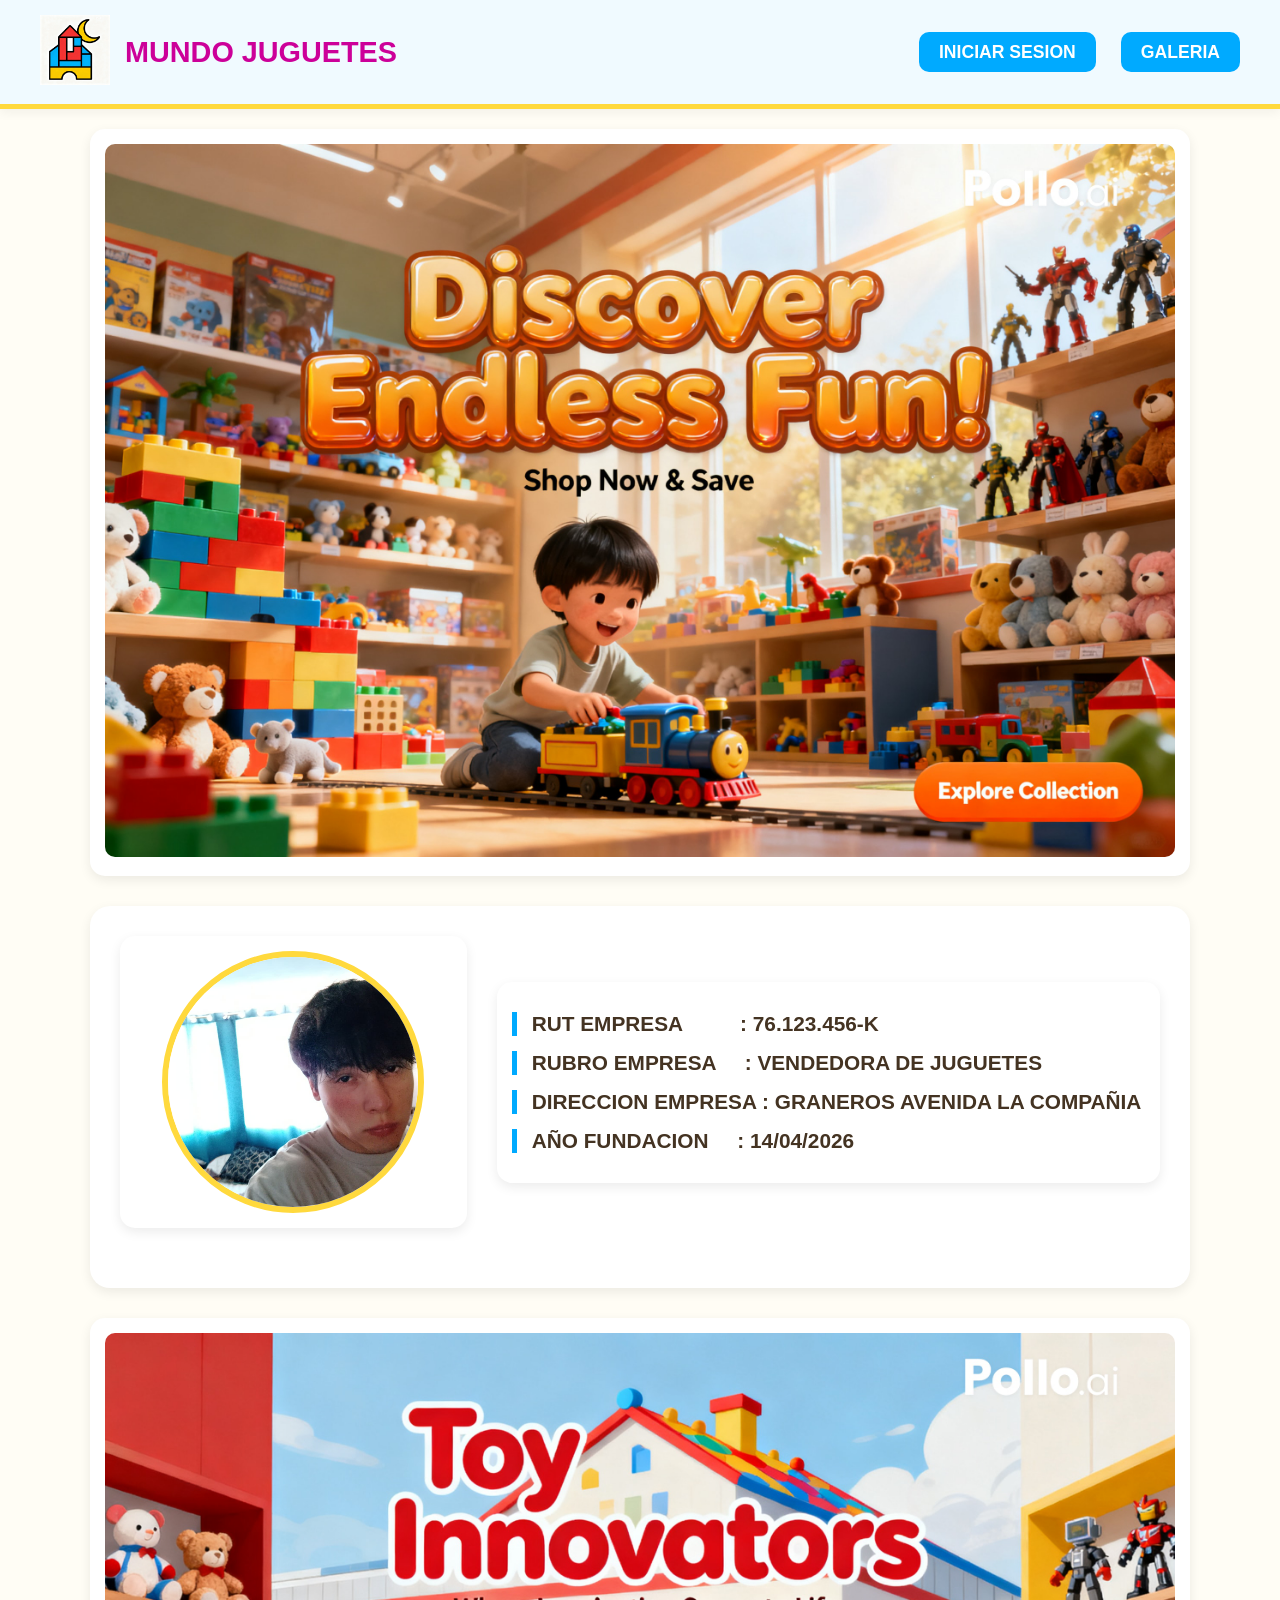
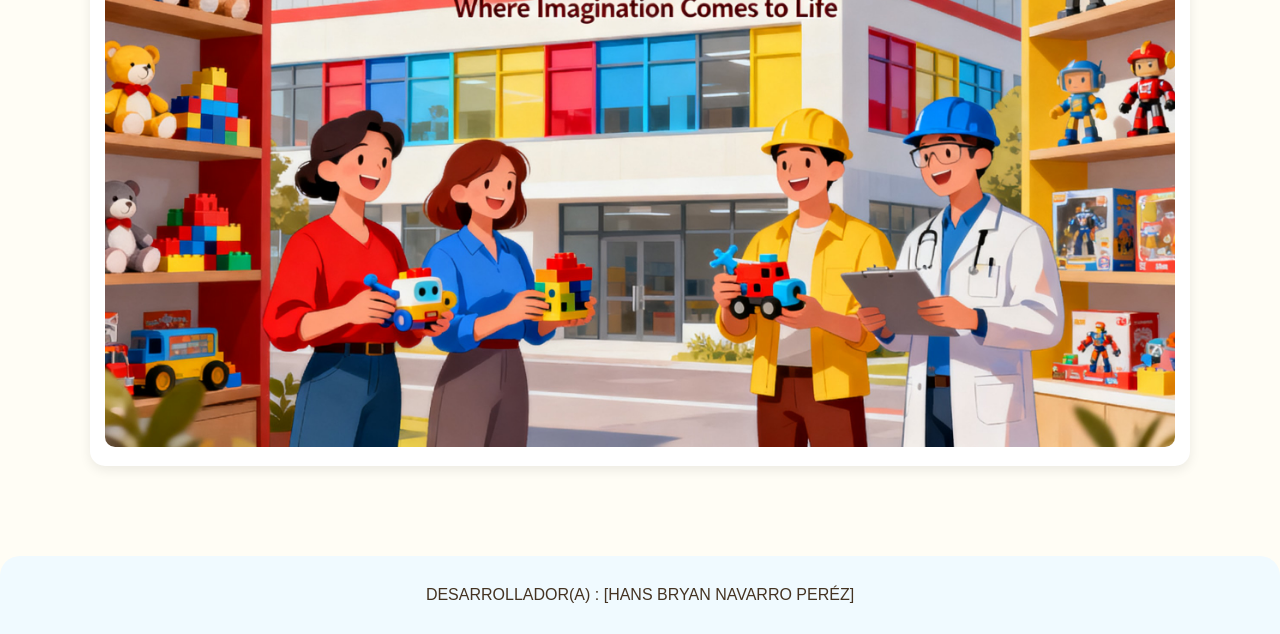
<file: index.html>
<!DOCTYPE html>
<html lang="es">
<head>
    <meta name="Author" content="Estudiante"/>
    <meta charset="UTF-8" />
    <meta name="viewport" content="width=device-width, initial-scale=1.0" />
    <title>Juguetería - Inicio</title>
    <link href="css/estilos.css" rel="stylesheet" type="text/css"/>
</head>
<body>
    <header>
    <a href="index.html" class="logo-link">
        <div class="logo-container">
            <div class="logo-caja">
                <img src="imagenes/logo.jpeg" alt="Logo" class="logo"/>
            </div>
            <span class="nombre-empresa">MUNDO JUGUETES</span>
        </div>
    </a>
    <nav>
        <ul>
            <li><a href="login.html">INICIAR SESION</a></li>
            <li><a href="galeria.html">GALERIA</a></li>
        </ul>
    </nav>
</header>

    <main>
        <div class="caja-borde">
            <img src="imagenes/imagen-principal.jpeg" class="imagen-borde" alt="Imagen Principal" />
        </div>
        
        <div class="contenedor-columnas">
            <div class="caja-borde columna-izq">
                <img src="imagenes/foto-perfil.jpeg" alt="Gerente General" class="imagen-borde img-gerente" />
            </div>
            <div class="caja-borde columna-der">
                <p><strong>RUT EMPRESA</strong> &nbsp;&nbsp;&nbsp;&nbsp;&nbsp;&nbsp;&nbsp;&nbsp;&nbsp;: 76.123.456-K</p>
                <p><strong>RUBRO EMPRESA</strong> &nbsp;&nbsp;&nbsp;&nbsp;: VENDEDORA DE JUGUETES</p>
                <p><strong>DIRECCION EMPRESA</strong> : GRANEROS AVENIDA LA COMPAÑIA</p>
                <p><strong>AÑO FUNDACION</strong> &nbsp;&nbsp;&nbsp;&nbsp;: 14/04/2026</p>
            </div>
        </div>

        <div class="caja-borde">
            <img src="imagenes/imagen-representativa.jpeg" class="imagen-borde" alt="Imagen Representativa" />
        </div>
    </main>

    <footer>
        DESARROLLADOR(A) : [HANS BRYAN NAVARRO PERÉZ]
    </footer>
</body>
</html>
</file>
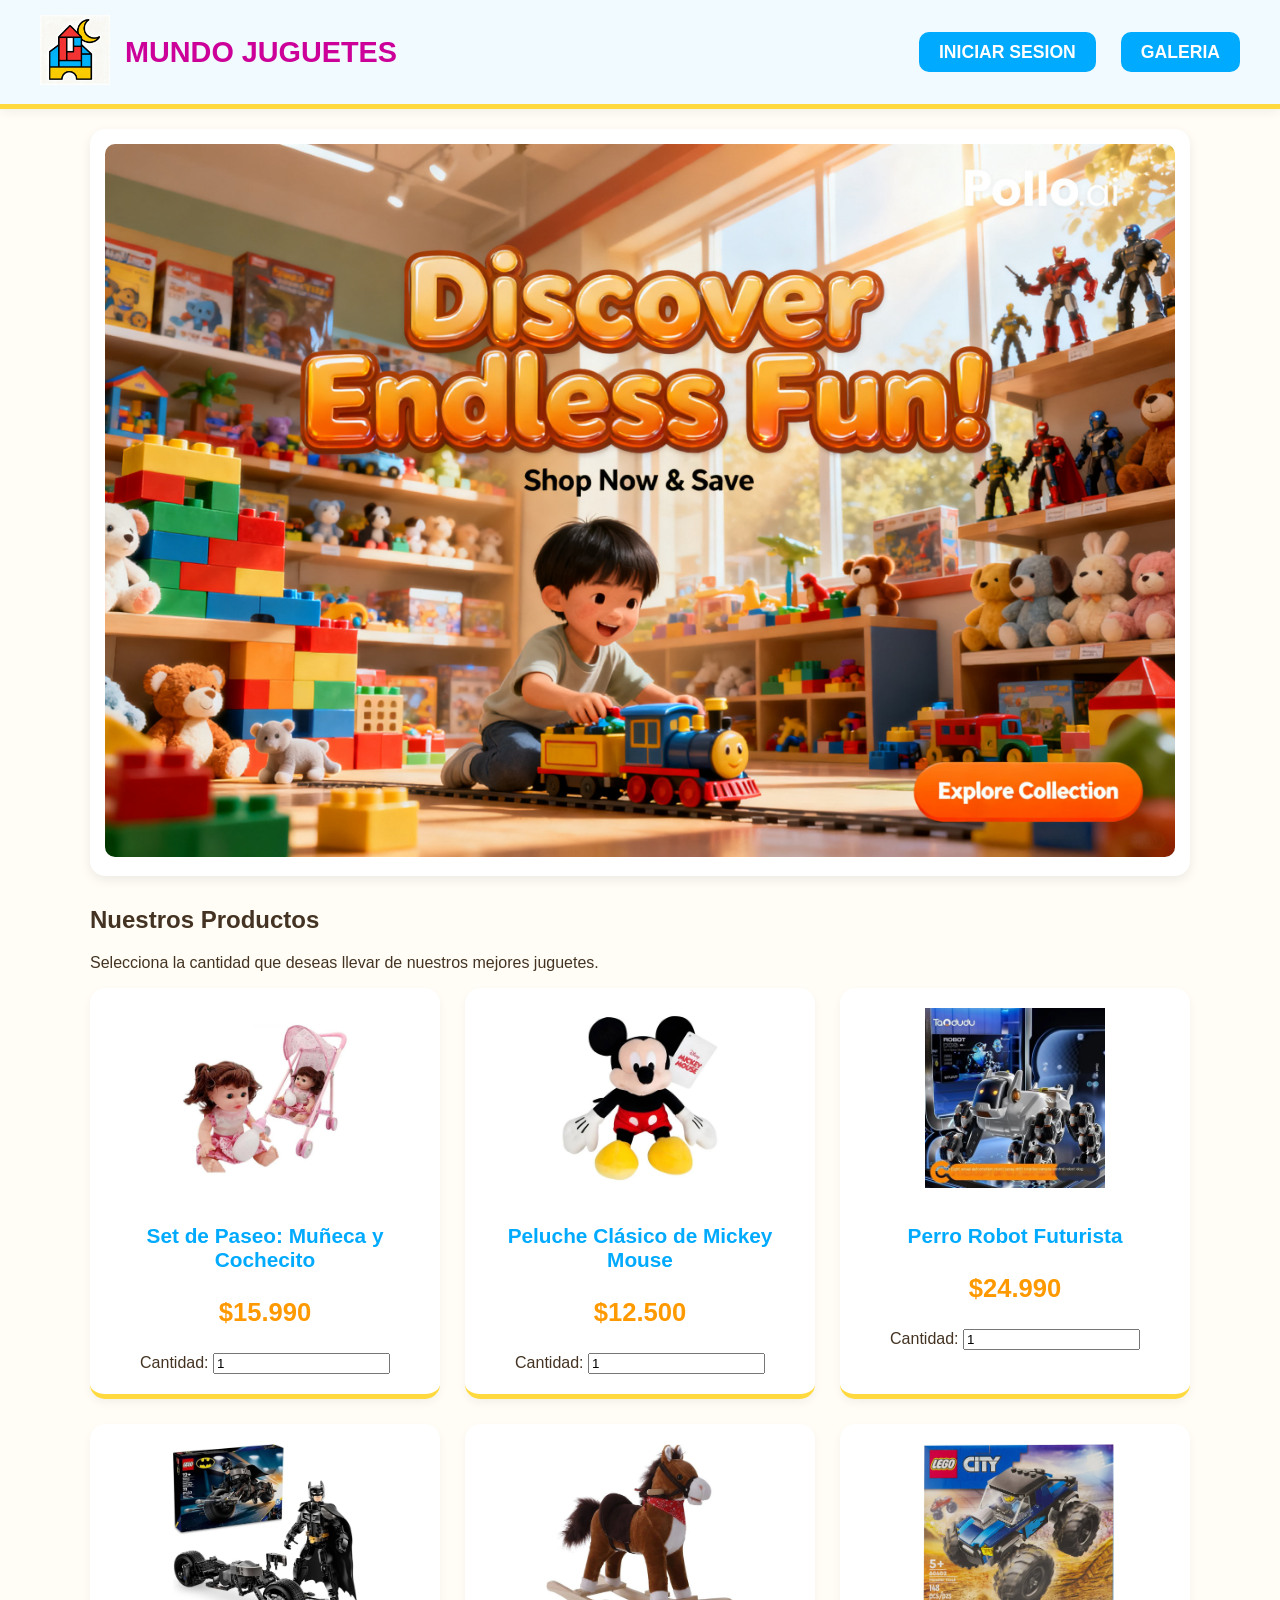
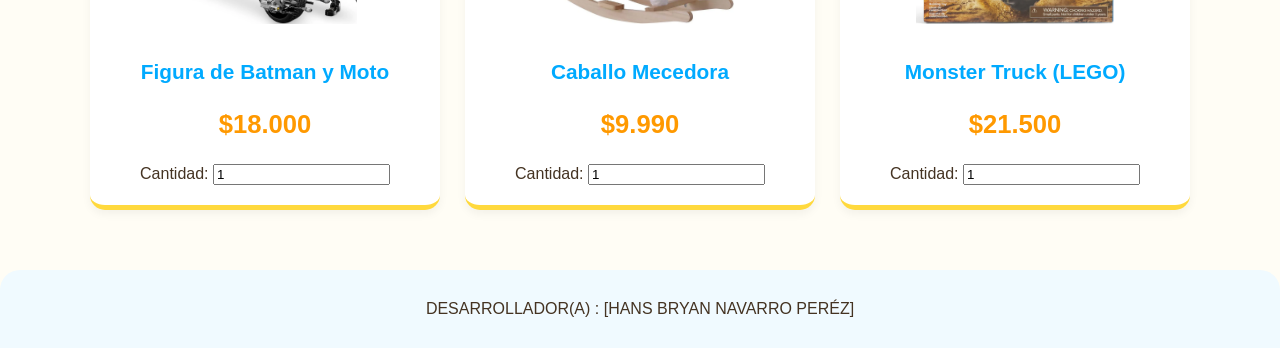
<file: galeria.html>
<!DOCTYPE html>
<html lang="es">
<head>
    <meta name="Author" content="Estudiante"/>
    <meta charset="UTF-8" />
    <meta name="viewport" content="width=device-width, initial-scale=1.0" />
    <title>Juguetería - Galería</title>
    <link href="css/estilos.css" rel="stylesheet" type="text/css"/>
</head>
<body>
    <header>
    <a href="index.html" class="logo-link">
        <div class="logo-container">
            <div class="logo-caja">
                <img src="imagenes/logo.jpeg" alt="Logo" class="logo"/>
            </div>
            <span class="nombre-empresa">MUNDO JUGUETES</span>
        </div>
    </a>
    <nav>
        <ul>
            <li><a href="login.html">INICIAR SESION</a></li>
            <li><a href="galeria.html">GALERIA</a></li>
        </ul>
    </nav>
</header>

    <main>
        <div class="caja-borde">
            <img src="imagenes/imagen-principal.jpeg" class="imagen-borde" alt="Imagen Principal" />
        </div>

        <article>
            <h1>Nuestros Productos</h1>
            <p>Selecciona la cantidad que deseas llevar de nuestros mejores juguetes.</p>
            
            <div class="contenedor-galeria">
                <div class="caja-producto">
                    <img src="imagenes/3.jpg" alt="Producto 1" class="foto-producto"/>
                    <h2>Set de Paseo: Muñeca y Cochecito</h2>
                    <p class="precio">$15.990</p>
                    <label>Cantidad: <input type="number" min="1" value="1" class="cantidad"/></label>
                </div>

                <div class="caja-producto">
                    <img src="imagenes/4.jpg" alt="Producto 2" class="foto-producto"/>
                    <h2>Peluche Clásico de Mickey Mouse</h2>
                    <p class="precio">$12.500</p>
                    <label>Cantidad: <input type="number" min="1" value="1" class="cantidad"/></label>
                </div>

                <div class="caja-producto">
                    <img src="imagenes/5.jpg" alt="Producto 3" class="foto-producto"/>
                    <h2>Perro Robot Futurista</h2>
                    <p class="precio">$24.990</p>
                    <label>Cantidad: <input type="number" min="1" value="1" class="cantidad"/></label>
                </div>

                <div class="caja-producto">
                    <img src="imagenes/6.jpg" alt="Producto 4" class="foto-producto"/>
                    <h2>Figura de Batman y Moto</h2>
                    <p class="precio">$18.000</p>
                    <label>Cantidad: <input type="number" min="1" value="1" class="cantidad"/></label>
                </div>

                <div class="caja-producto">
                    <img src="imagenes/7.jpg" alt="Producto 5" class="foto-producto"/>
                    <h2>Caballo Mecedora</h2>
                    <p class="precio">$9.990</p>
                    <label>Cantidad: <input type="number" min="1" value="1" class="cantidad"/></label>
                </div>

                <div class="caja-producto">
                    <img src="imagenes/8.jpg" alt="Producto 6" class="foto-producto"/>
                    <h2>Monster Truck (LEGO)</h2>
                    <p class="precio">$21.500</p>
                    <label>Cantidad: <input type="number" min="1" value="1" class="cantidad"/></label>
                </div>
            </div>
        </article>
    </main>

    <footer>
        DESARROLLADOR(A) : [HANS BRYAN NAVARRO PERÉZ]
    </footer>
</body>
</html>
</file>
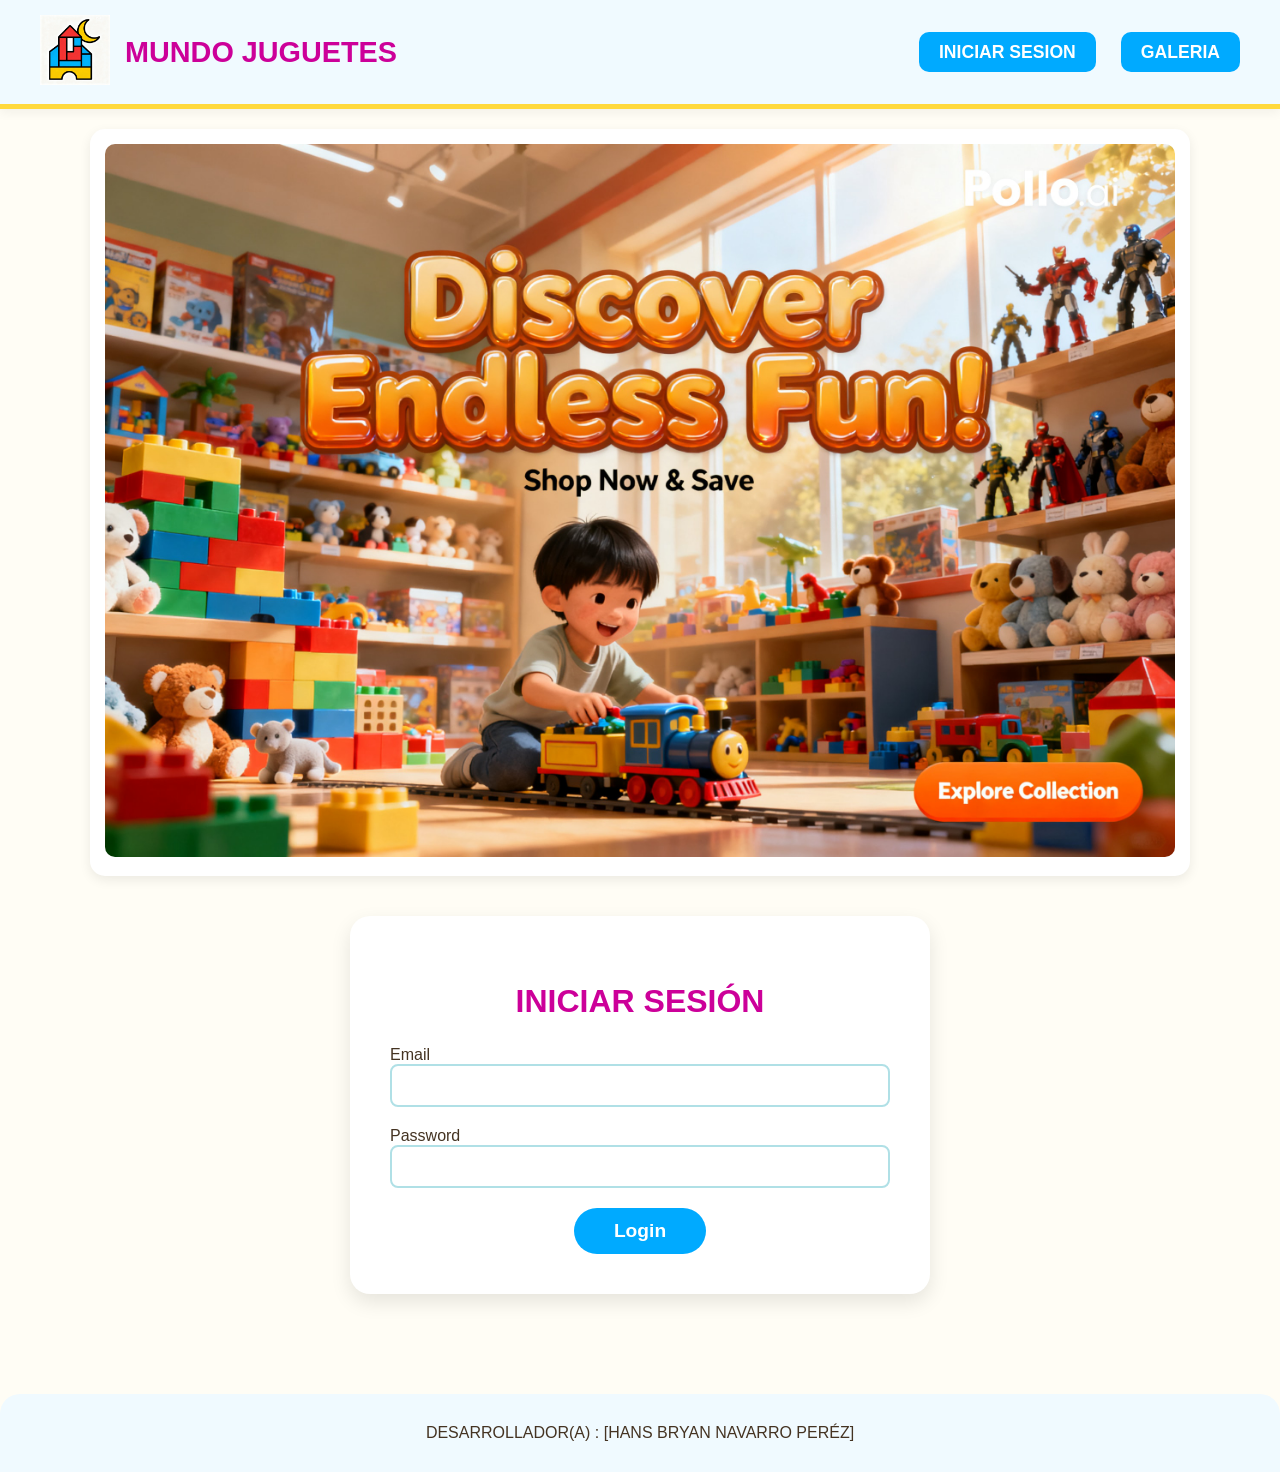
<file: login.html>
<!DOCTYPE html>
<html lang="es">
<head>
    <meta name="Author" content="Estudiante"/>
    <meta charset="UTF-8" />
    <meta name="viewport" content="width=device-width, initial-scale=1.0" />
    <title>Juguetería - Login</title>
    <link href="css/estilos.css" rel="stylesheet" type="text/css"/>
</head>
<body>
    <header>
    <a href="index.html" class="logo-link">
        <div class="logo-container">
            <div class="logo-caja">
                <img src="imagenes/logo.jpeg" alt="Logo" class="logo"/>
            </div>
            <span class="nombre-empresa">MUNDO JUGUETES</span>
        </div>
    </a>
    <nav>
        <ul>
            <li><a href="login.html">INICIAR SESION</a></li>
            <li><a href="galeria.html">GALERIA</a></li>
        </ul>
    </nav>
</header>

    <main>
        <div class="caja-borde">
            <img src="imagenes/imagen-principal.jpeg" class="imagen-borde" alt="Imagen Principal" />
        </div>

        <div class="login-borde-externo">
            <div class="login-borde-interno">
                <h2>INICIAR SESIÓN</h2>
                <form action="" method="POST">
                    <label for="email">Email</label>
                    <input type="email" id="email" required class="control" />
                    
                    <label for="password">Password</label>
                    <input type="password" id="password" required class="control"/>
                    
                    <center>
                        <input type="submit" value="Login" class="boton"/>
                    </center>
                </form>
            </div>
        </div>
    </main>

    <footer>
        DESARROLLADOR(A) : [HANS BRYAN NAVARRO PERÉZ]
    </footer>
</body>
</html>
</file>
<file: css/estilos.css>
/* ============================= */
/* RESET Y ESTILOS GENERALES */
/* ============================= */
body {
    font-family: 'Segoe UI', Tahoma, Geneva, Verdana, sans-serif; /* Tipo de letra */
    margin: 0; /* Elimina márgenes por defecto */
    padding: 0; /* Elimina padding por defecto */
    background-color: #fffdf5; /* Color de fondo */
    color: #443322; /* Color del texto */
}

main {
    padding: 20px; /* Espacio interno */
    max-width: 1100px; /* Ancho máximo */
    margin: 0 auto; /* Centrar contenido */
}

/* ============================= */
/* HEADER Y NAVEGACIÓN */
/* ============================= */
header {
    display: flex; /* Alineación en fila */
    justify-content: space-between; /* Espacio entre logo y menú */
    align-items: center; /* Centra verticalmente */
    padding: 15px 40px;
    background-color: #f0faff;
    border-bottom: 5px solid #FFD93D; /* Línea inferior */
    box-shadow: 0 4px 10px rgba(0, 0, 0, 0.05);
}

.logo-container {
    display: flex;
    align-items: center;
    gap: 15px; /* Espacio entre logo y texto */
}

.logo-link {
    text-decoration: none; /* Quita subrayado */
    color: inherit;
    display: flex;
    align-items: center;
    width: auto;
}

.logo {
    width: 70px; /* Tamaño del logo */
    height: auto;
}

.nombre-empresa {
    font-weight: bold;
    font-size: 1.8em;
    color: #cc0099;
}

/* MENÚ */
nav ul {
    list-style: none; /* Quita puntos */
    display: flex; /* Menú en fila */
    gap: 25px; /* Espacio entre botones */
    margin: 0;
    padding: 0;
}

/* BOTONES DEL MENÚ */
nav ul li a {
    text-decoration: none;
    font-weight: bold;
    color: #ffffff; /* Texto blanco */
    font-size: 1.1em;
    text-transform: uppercase; /* Texto en mayúscula */
    background-color: #00aaff; /* Fondo azul */
    padding: 10px 20px; /* Espaciado interno */
    border-radius: 10px; /* Bordes redondeados */
}

/* EFECTO AL PASAR EL MOUSE EN BOTONES */
nav ul li a:hover {
    color: #ffffff;
    background-color: #cc0099; /* Cambia a rosado */
}

/* ============================= */
/* CAJAS GENERALES */
/* ============================= */
.caja-borde {
    padding: 15px;
    margin-bottom: 30px;
    background-color: #fff;
    border-radius: 15px; /* Bordes redondeados */
    box-shadow: 0 4px 12px rgba(0, 0, 0, 0.08); /* Sombra */
}

.imagen-borde {
    width: 100%;
    height: auto;
    border-radius: 10px;
}

/* ============================= */
/* SECCIÓN GERENTE */
/* ============================= */
.contenedor-columnas {
    display: flex; /* Divide en columnas */
    gap: 30px;
    margin-bottom: 30px;
    background: white;
    padding: 30px;
    border-radius: 20px;
    box-shadow: 0 4px 12px rgba(0,0,0,0.08);
    align-items: center; /* Centra contenido vertical */
}

.columna-izq {
    flex: 1;
    display: flex;
    justify-content: center; /* Centra imagen */
}

.img-gerente {
    width: 250px;
    height: 250px;
    object-fit: cover; /* Ajusta imagen */
    border-radius: 50%; /* Forma circular */
    border: 6px solid #FFD93D;
}

.columna-der {
    flex: 2;
}

.columna-der p {
    font-weight: bold;
    font-size: 1.3em;
    margin: 15px 0;
    color: #443322;
    border-left: 5px solid #00aaff; /* Línea decorativa */
    padding-left: 15px;
}

/* ============================= */
/* LOGIN */
/* ============================= */
.login-borde-externo {
    padding: 40px;
    background-color: #fff;
    border-radius: 20px;
    box-shadow: 0 8px 20px rgba(0, 0, 0, 0.1);
    max-width: 500px;
    margin: 40px auto; /* Centrar */
}

.login-borde-interno h2 {
    text-align: center;
    color: #cc0099;
    font-size: 2em;
}

.login-borde-interno .control {
    width: 100%;
    box-sizing: border-box;
    padding: 12px;
    border: 2px solid #b0e0e6;
    border-radius: 8px;
    margin-bottom: 20px;
}

.login-borde-interno .boton {
    border: none;
    background-color: #00aaff;
    color: #ffffff;
    border-radius: 25px;
    padding: 12px 40px;
    font-weight: bold;
    font-size: 1.2em;
    cursor: pointer;
    display: block;
    margin: 0 auto;
}

/* ============================= */
/* GALERÍA DE PRODUCTOS */
/* ============================= */
.contenedor-galeria {
    display: grid; /* Uso de grilla */
    grid-template-columns: repeat(auto-fit, minmax(280px, 1fr)); /* Columnas automáticas */
    gap: 25px; /* Espacio entre productos */
}

/* CAJA DE CADA PRODUCTO */
.caja-producto {
    background: #ffffff;
    padding: 20px;
    border-radius: 15px;
    text-align: center;
    box-shadow: 0 4px 10px rgba(0, 0, 0, 0.05);
    border-bottom: 5px solid #FFD93D;

    transition: 0.3s; /* Suaviza el efecto */
}

/* EFECTO FLOTAR AL PASAR EL MOUSE */
.caja-producto:hover {
    transform: translateY(-10px); /* Se eleva */
}

.foto-producto {
    width: 100%;
    height: 180px;
    object-fit: contain;
    margin-bottom: 15px;
}

.caja-producto h2 {
    color: #00aaff;
    font-size: 1.3em;
}

.precio {
    font-weight: bold;
    font-size: 1.6em;
    color: #ff9900;
}

/* ============================= */
/* FOOTER */
/* ============================= */
footer {
    text-align: center;
    padding: 30px;
    background-color: #f0faff;
    margin-top: 40px;
    border-radius: 20px 20px 0 0;
}

/* ============================= */
/* RESPONSIVE PARA PANTALLAS PEQUEÑAS */
/* ============================= */
@media (max-width: 768px) {

    /* HEADER se ordena en columna */
    header {
        flex-direction: column; /* Logo arriba, menú abajo */
        text-align: center;
        gap: 15px;
    }

    /* MENÚ se centra */
    nav ul {
        flex-direction: column; /* Botones uno debajo del otro */
        align-items: center;
        gap: 10px;
    }

    /* BOTONES más pequeños */
    nav ul li a {
        padding: 8px 15px;
        font-size: 1em;
    }

    /* CONTENEDOR GERENTE en columna */
    .contenedor-columnas {
        flex-direction: column; /* Imagen arriba, texto abajo */
        text-align: center;
    }

    /* IMAGEN gerente más pequeña */
    .img-gerente {
        width: 180px;
        height: 180px;
    }

    /* TEXTO sin línea lateral */
    .columna-der p {
        border-left: none; /* Quita línea azul */
        padding-left: 0;
    }

    /* LOGIN más compacto */
    .login-borde-externo {
        padding: 20px;
        margin: 20px;
    }

    /* PRODUCTOS más compactos */
    .contenedor-galeria {
        grid-template-columns: 1fr; /* Una columna */
    }

    /* IMÁGENES más pequeñas */
    .foto-producto {
        height: 150px;
    }
}
</file>
